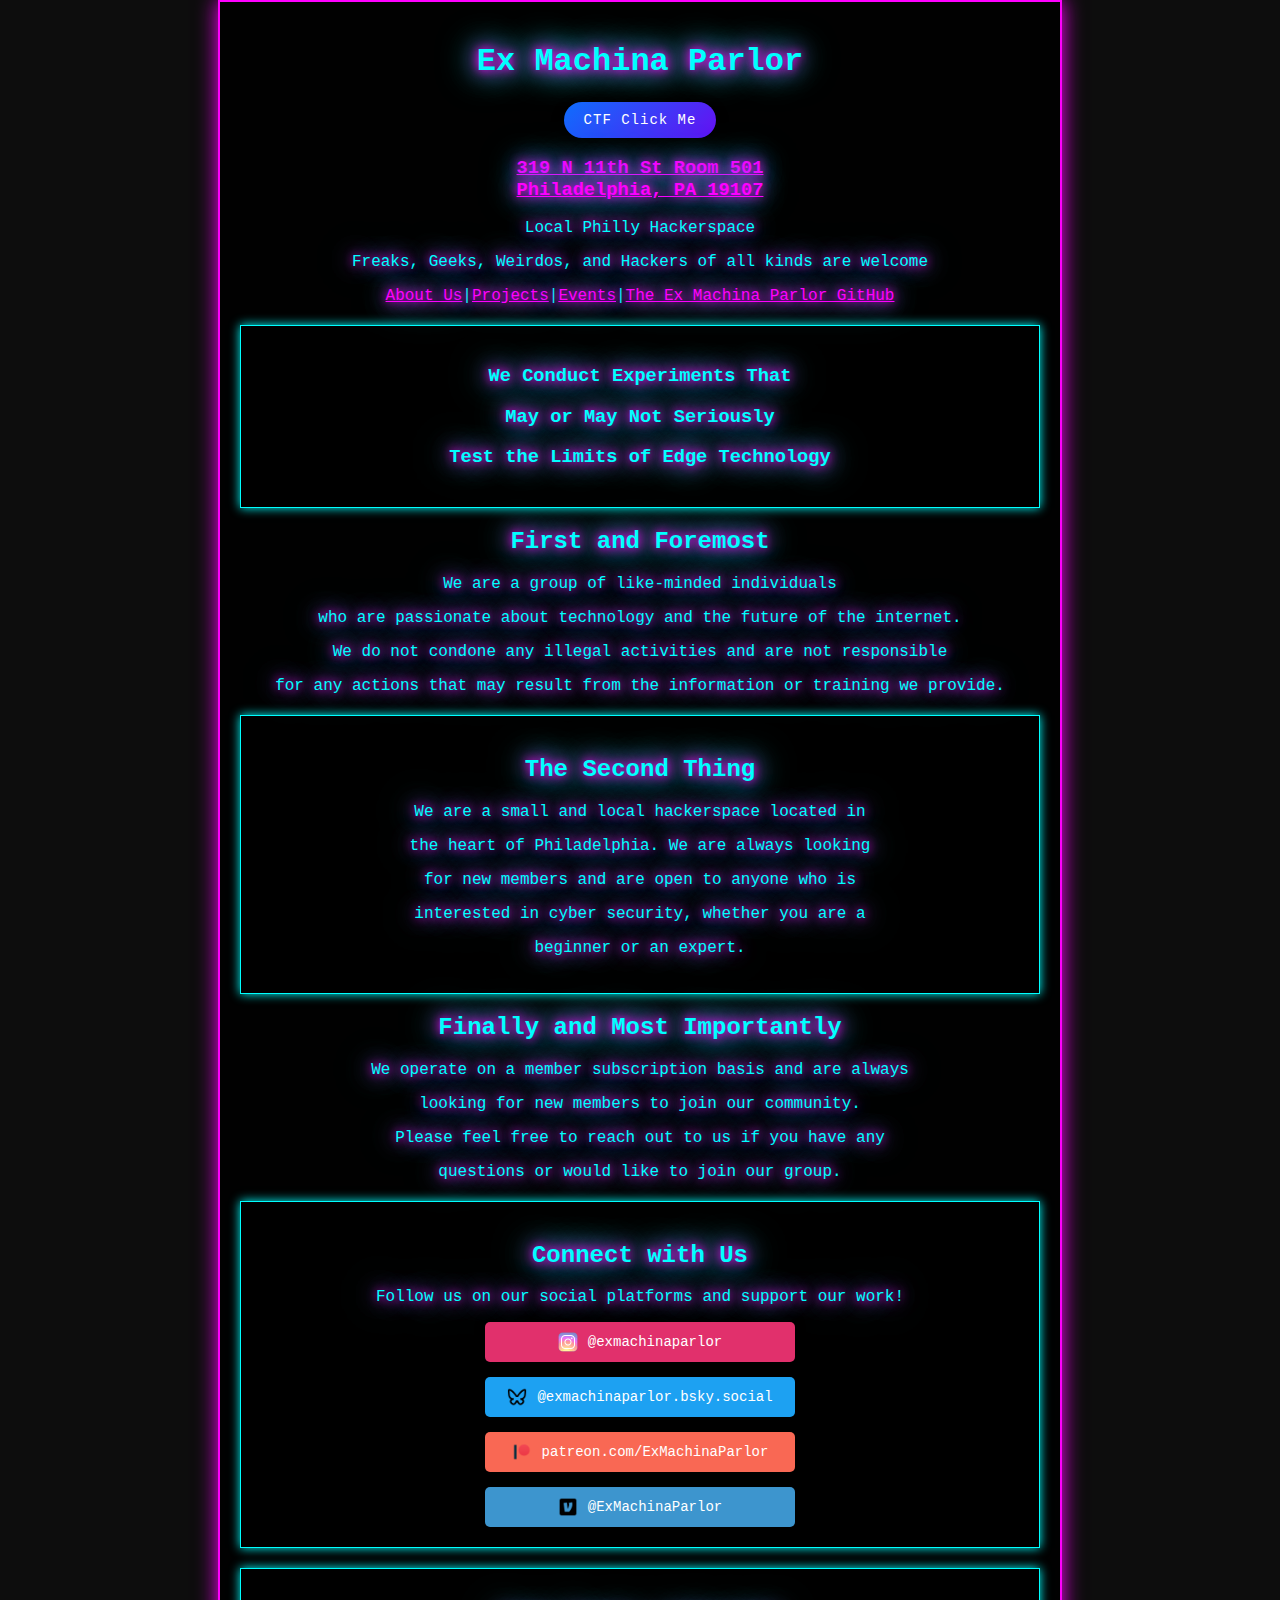
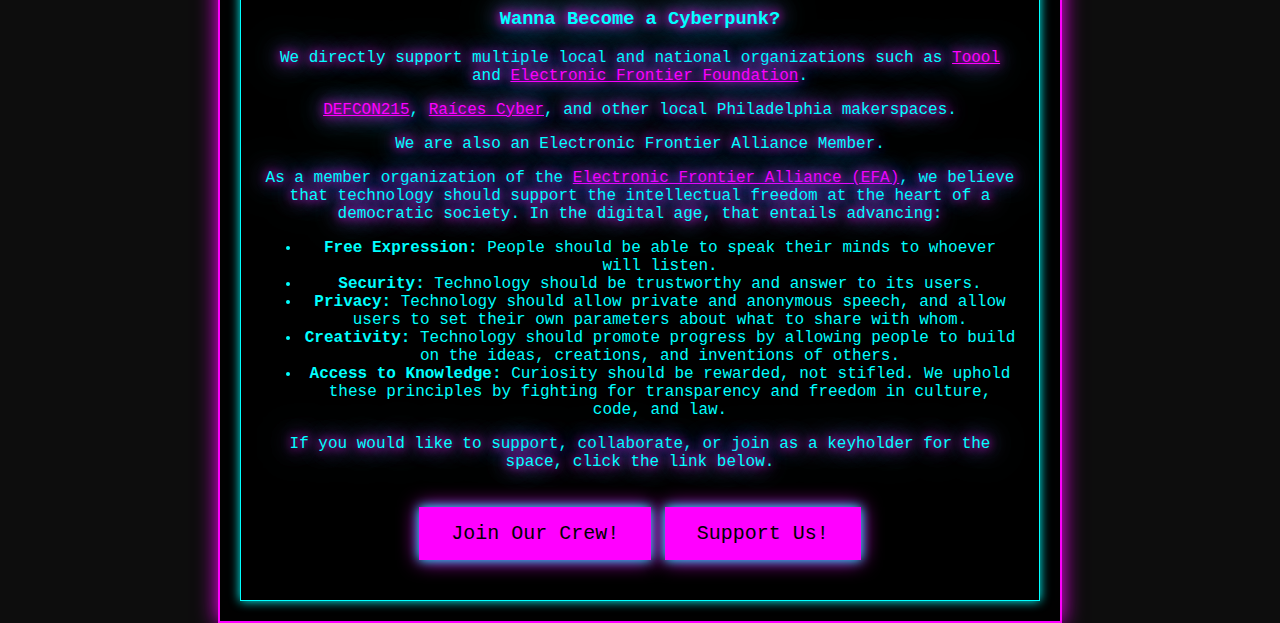
<file: index.html>
<!DOCTYPE html>
<html lang="en">
  <head>
    <meta charset="UTF-8" />
    <meta name="viewport" content="width=device-width, initial-scale=1.0" />
    <title>Ex Machina Parlor</title>
    <link rel="stylesheet" href="assets/css/styles.css" />
  </head>
  <body class="is-preload">
    <div class="container">
      <!-- Title -->
      <h1>Ex Machina Parlor</h1>
       <!-- Custom Secret Button -->
       <button id="secretButton" class="hidden-button">CTF Click Me</button>

      <h3>
        <a href="https://maps.app.goo.gl/vNtWz2ZEF1r9nkt77"
          >319 N 11th St Room 501<br />Philadelphia, PA 19107</a
        >
      </h3>
      <p>Local Philly Hackerspace</p>
      <p>Freaks, Geeks, Weirdos, and Hackers of all kinds are welcome</p>
      <p>
        <a href="index.html">About Us</a>|<a href="projects.html">Projects</a
        >|<a href="events.html">Events</a>|<a
          href="https://github.com/ExMachinaParlor"
          >The Ex Machina Parlor GitHub</a
        >
      </p>
      <p></p>

      <div class="terminal">
        <h3>
          We Conduct Experiments That
          <p>May or May Not Seriously</p>
          <p>Test the Limits of Edge Technology</p>
        </h3>
      </div>

      <h2>First and Foremost</h2>
      <p>We are a group of like-minded individuals</p>
      <p>who are passionate about technology and the future of the internet.</p>
      <p>We do not condone any illegal activities and are not responsible</p>
      <p>
        for any actions that may result from the information or training we
        provide.
      </p>

      <div class="terminal">
        <h2>The Second Thing</h2>
        <p>We are a small and local hackerspace located in</p>
        <p>the heart of Philadelphia. We are always looking</p>
        <p>for new members and are open to anyone who is</p>
        <p>interested in cyber security, whether you are a</p>
        <p>beginner or an expert.</p>
      </div>

      <h2>Finally and Most Importantly</h2>
      <p>We operate on a member subscription basis and are always</p>
      <p>looking for new members to join our community.</p>
      <p>Please feel free to reach out to us if you have any</p>
      <p>questions or would like to join our group.</p>

      <div class="terminal">
        <h2>Connect with Us</h2>
        <p>Follow us on our social platforms and support our work!</p>
        <div class="social-buttons">
          <!-- Instagram -->
          <a href="https://www.instagram.com/exmachinaparlor" target="_blank" class="social-button instagram">
            <img src="assets/icons/instagram.png" alt="Instagram" /> @exmachinaparlor
          </a>
          <!-- Bluesky -->
          <a href="https://bsky.app/profile/exmachinaparlor.bsky.social" target="_blank" class="social-button bluesky">
            <img src="assets/icons/bluesky.png" alt="Bluesky" /> @exmachinaparlor.bsky.social
          </a>
          <!-- Patreon -->
          <a href="https://patreon.com/ExMachinaParlor" target="_blank" class="social-button patreon">
            <img src="assets/icons/patreon.png" alt="Patreon" /> patreon.com/ExMachinaParlor
          </a>
          <!-- Venmo -->
          <a href="https://venmo.com/ExMachinaParlor" target="_blank" class="social-button venmo">
            <img src="assets/icons/venmo.png" alt="Venmo" /> @ExMachinaParlor
          </a>
        </div>
      </div>
      
      
      <div class="terminal">
        <h3>Wanna Become a Cyberpunk?</h3>
        <p>
          We directly support multiple local and national organizations such as
          <a href="https://www.toool.us/" target="_blank" rel="noopener noreferrer">Toool</a> and 
          <a href="https://www.eff.org/" target="_blank" rel="noopener noreferrer">Electronic Frontier Foundation</a>.
        </p>
        <p>
          <a href="https://dc215.org/" target="_blank" rel="noopener noreferrer">DEFCON215</a>, 
          <a href="https://www.raicescyber.org/philadelphia-chapter" target="_blank" rel="noopener noreferrer">Raíces Cyber</a>, 
          and other local Philadelphia makerspaces.
        </p>
        <p>We are also an Electronic Frontier Alliance Member.</p>
        
        <p>
          As a member organization of the 
          <a href="https://www.eff.org/fight" target="_blank" rel="noopener noreferrer">Electronic Frontier Alliance (EFA)</a>, 
          we believe that technology should support the intellectual freedom at the heart of a democratic society. In the digital age, that entails advancing:
        </p>
      
        <ul>
          <li><strong>Free Expression:</strong> People should be able to speak their minds to whoever will listen.</li>
          <li><strong>Security:</strong> Technology should be trustworthy and answer to its users.</li>
          <li><strong>Privacy:</strong> Technology should allow private and anonymous speech, and allow users to set their own parameters about what to share with whom.</li>
          <li><strong>Creativity:</strong> Technology should promote progress by allowing people to build on the ideas, creations, and inventions of others.</li>
          <li><strong>Access to Knowledge:</strong> Curiosity should be rewarded, not stifled. We uphold these principles by fighting for transparency and freedom in culture, code, and law.</li>
        </ul>
      
        <p>If you would like to support, collaborate, or join as a keyholder for the space, click the link below.</p>
      
        <button
          class="email-button"
          onclick="location.href='mailto:thetooolbox@proton.me'"
        >
          Join Our Crew!
        </button>
        <button
          class="venmo-button"
          onclick="location.href='https://venmo.com/ExMachinaParlor'"
        >
          Support Us!
        </button>
      </div>      
    </div>
    <script src="assets/js/main.js"></script>
  </body>
</html>
</file>
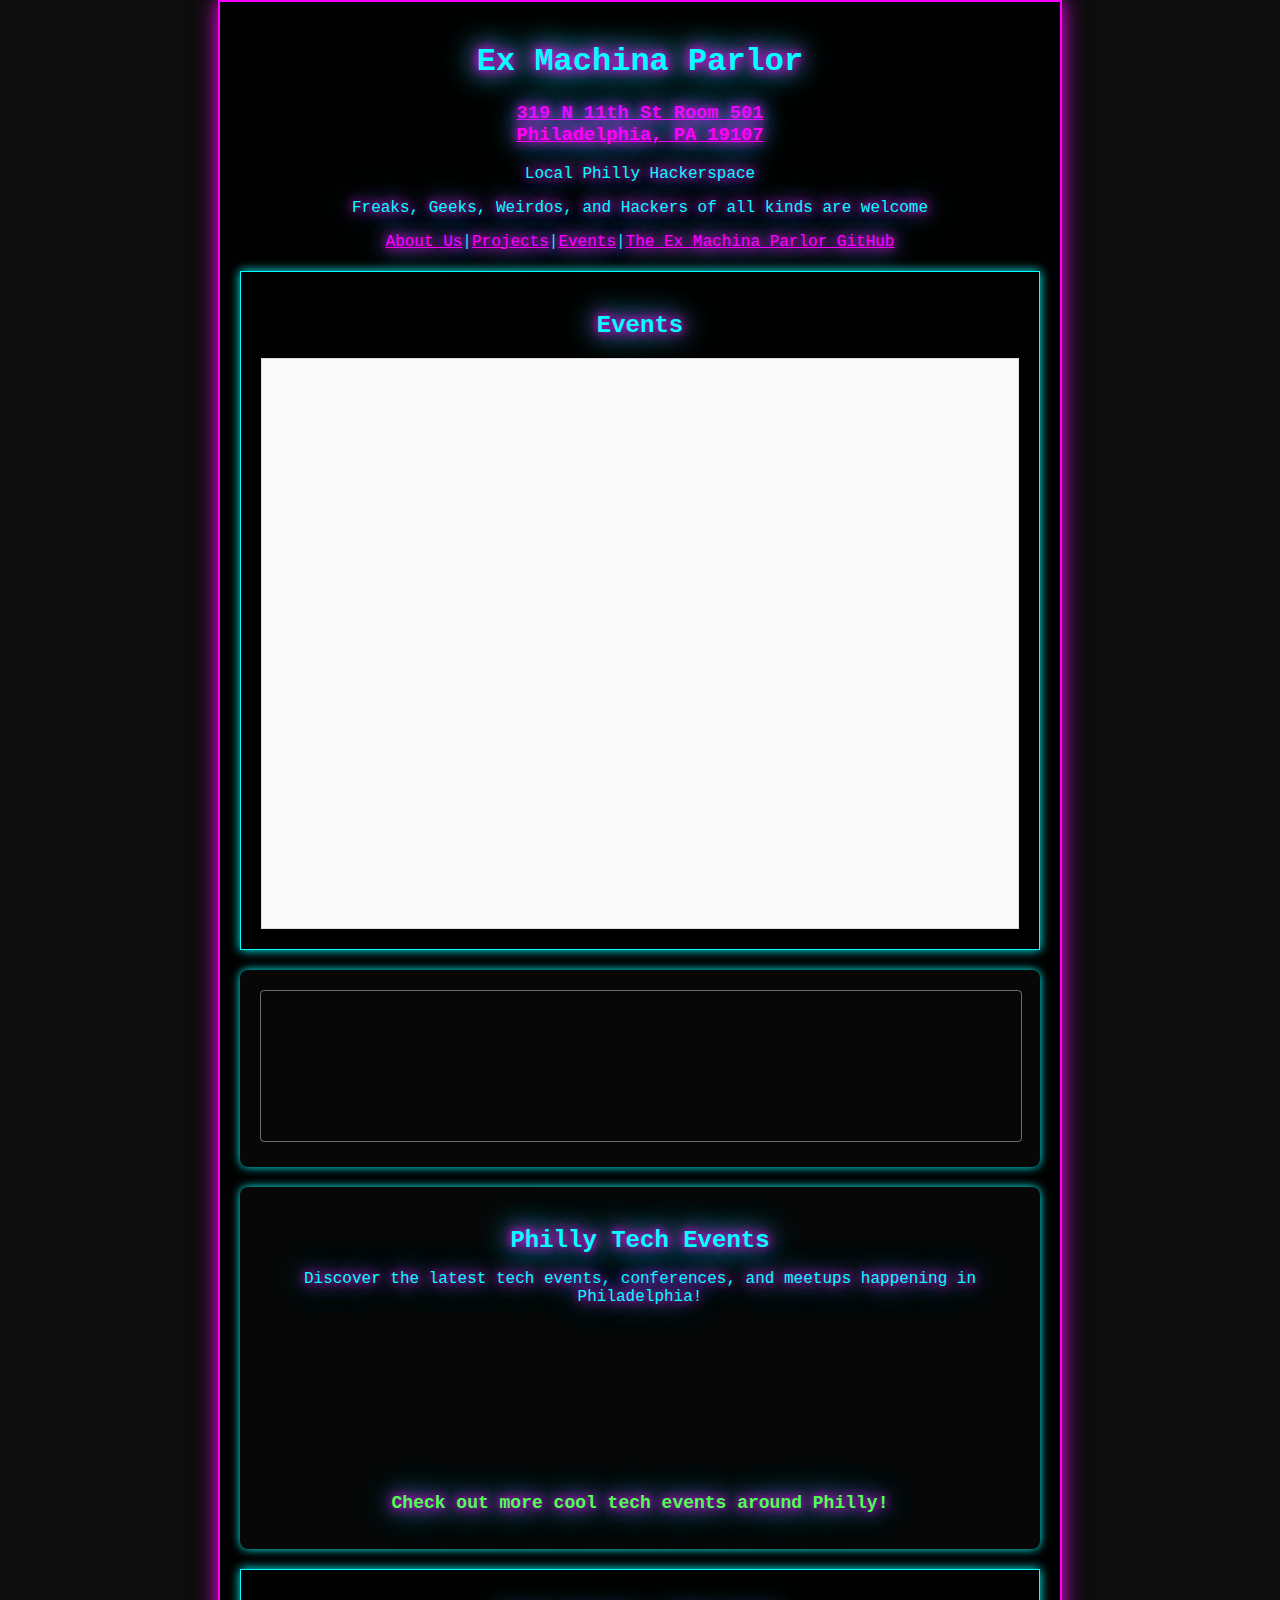
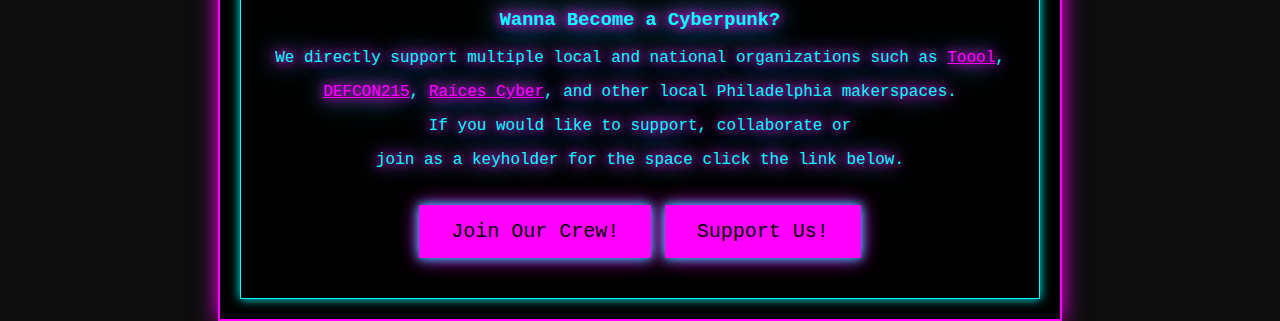
<file: events.html>
<!DOCTYPE html>
<html lang="en">
<head>
    <meta charset="UTF-8">
    <meta name="viewport" content="width=device-width, initial-scale=1.0">
    <title>Ex Machina Parlor</title>
    <link rel="stylesheet" href="assets/css/styles.css">
        
</head>
<body>
    <div class="container">
        <h1>Ex Machina Parlor</h1>
        <h3><a href="https://maps.app.goo.gl/vNtWz2ZEF1r9nkt77">319 N 11th St Room 501<br>Philadelphia, PA 19107</a></h3>
        <p>Local Philly Hackerspace</p>
        <p>Freaks, Geeks, Weirdos, and Hackers of all kinds are welcome</p>
        <p><a href="index.html">About Us</a>|<a href="projects.html">Projects</a>|<a href="events.html">Events</a>|<a href="https://github.com/ExMachinaParlor">The Ex Machina Parlor GitHub</a></p>
        <p></p>

        <div class="terminal">
            <h2>Events</h2>
            <!-- Responsive Google Calendar Embed using Flexbox -->
            <div class="calendar-container">
                <iframe src="https://calendar.google.com/calendar/embed?src=5b2744a038e16fed0727cbe46e08ba33c905b41e4b34ab287ae0dadfa91e8310%40group.calendar.google.com&ctz=America%2FNew_York" style="border: 0" width="800" height="600" frameborder="0" scrolling="no"></iframe>
            </div>
        </div>
        
        <div class="tech-events">
            <iframe
            src="https://lu.ma/embed/calendar/cal-sNMFhXgMsglHtBu/events"
            width="600"
            height="450"
            frameborder="0"
            style="border: 1px solid #bfcbda88; border-radius: 4px;"
            allowfullscreen=""
            aria-hidden="false"
            tabindex="0"
          ></iframe>
        </div>
        
        <div class="tech-events">
            <h2>Philly Tech Events</h2>
            <p>Discover the latest tech events, conferences, and meetups happening in Philadelphia!</p>
        
            <!-- Embed the Philly Tech Calendar -->
            <div class="iframe-container">
                <iframe src="https://phillytechcalendar.com/" 
                    width="100%" 
                    height="600" 
                    style="border:none;" 
                    allowfullscreen>
                </iframe>
            </div>
        
            <!-- Link to the Philly Tech Calendar -->
            <p>
                <a href="https://phillytechcalendar.com/" target="_blank">
                    Check out more cool tech events around Philly!
                </a>
            </p>
        </div>
        


        <div class="terminal">
            <h3>Wanna Become a Cyberpunk?</h3>
            <p>We directly support multiple local and national organizations such as <a href="https://www.toool.us/">Toool</a>, </p>  
            <p><a href="https://dc215.org/">DEFCON215</a>, <a href="https://www.raicescyber.org/philadelphia-chapter">Raíces Cyber</a>, and other local Philadelphia makerspaces.</p> 
            <p>If you would like to support, collaborate or</p> 
            <p>join as a keyholder for the space click the link below.</p>

            <button class="email-button" onclick="location.href='mailto:thetooolbox@proton.me'">Join Our Crew!</button>
            <button class="venmo-button" onclick="location.href='https://venmo.com/ExMachinaParlor'">Support Us!</button>                   
        </div>
    </div>
</body>
</html>
</file>
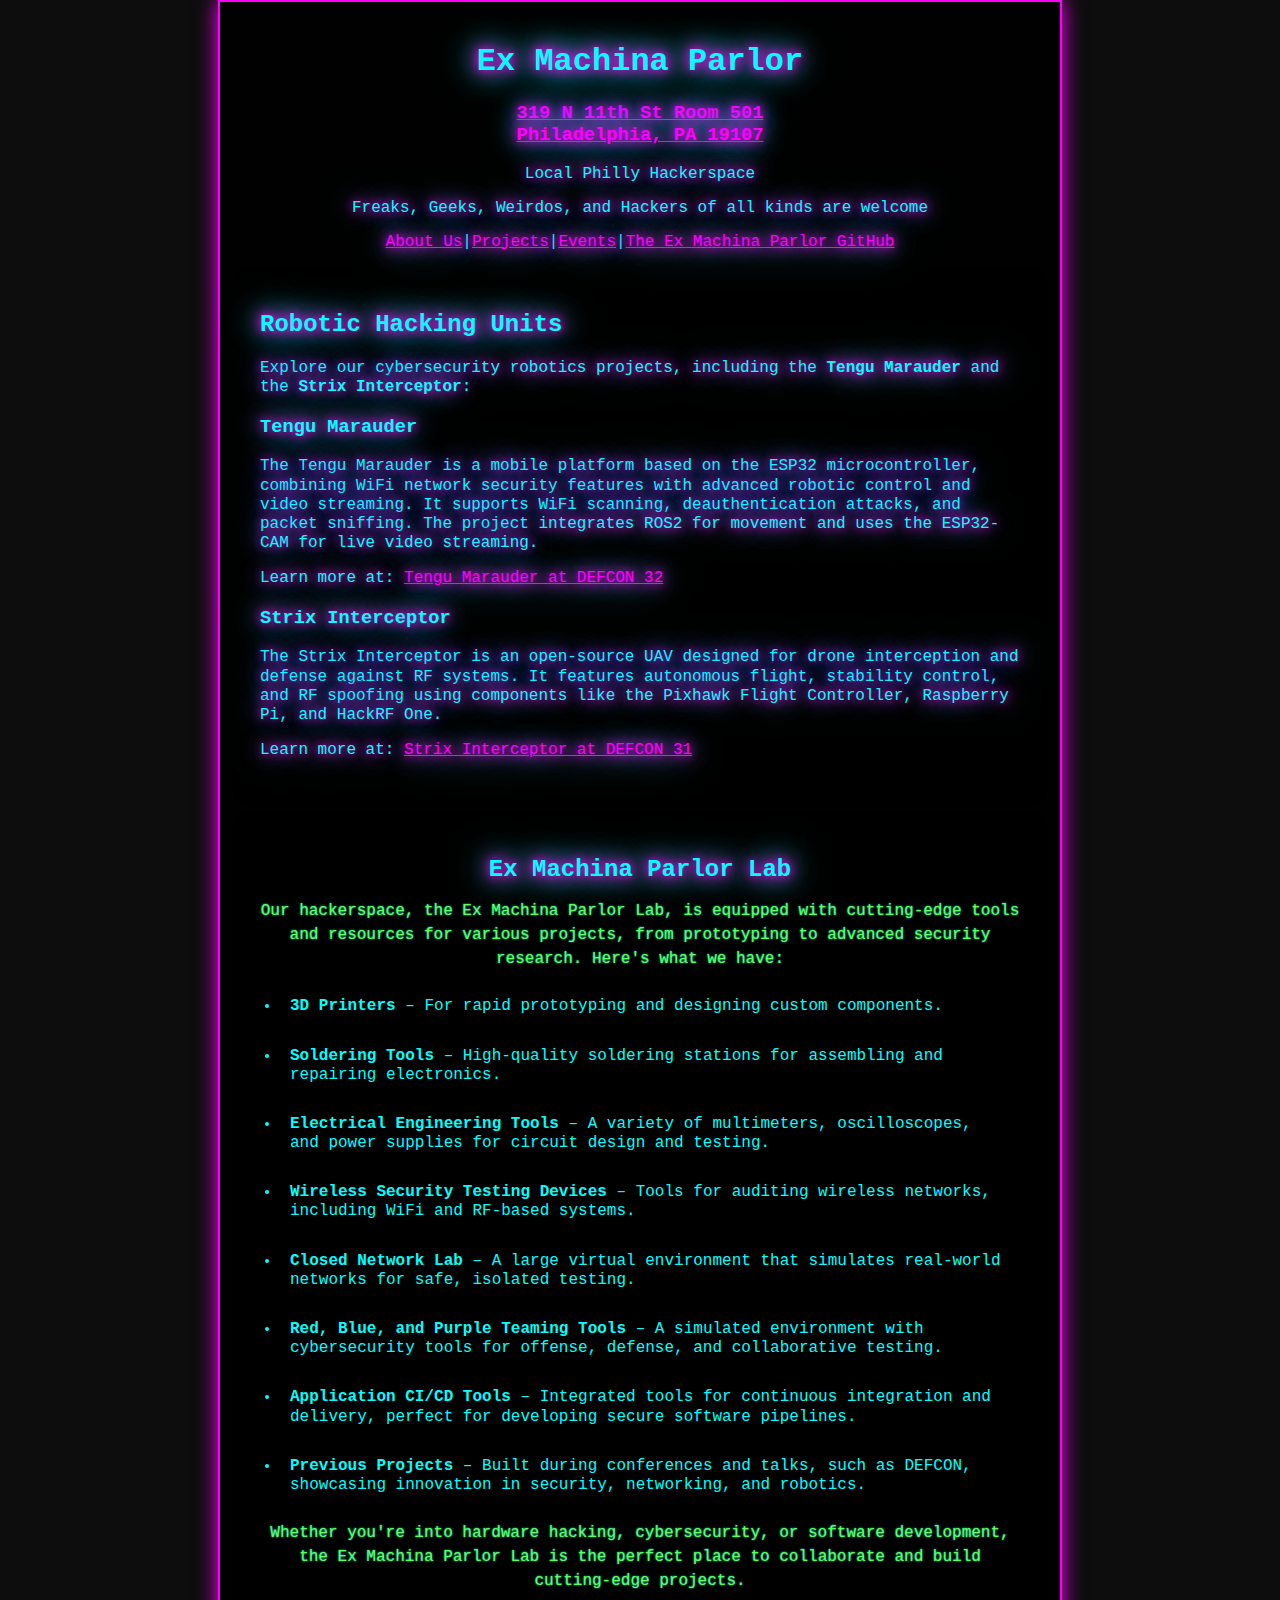
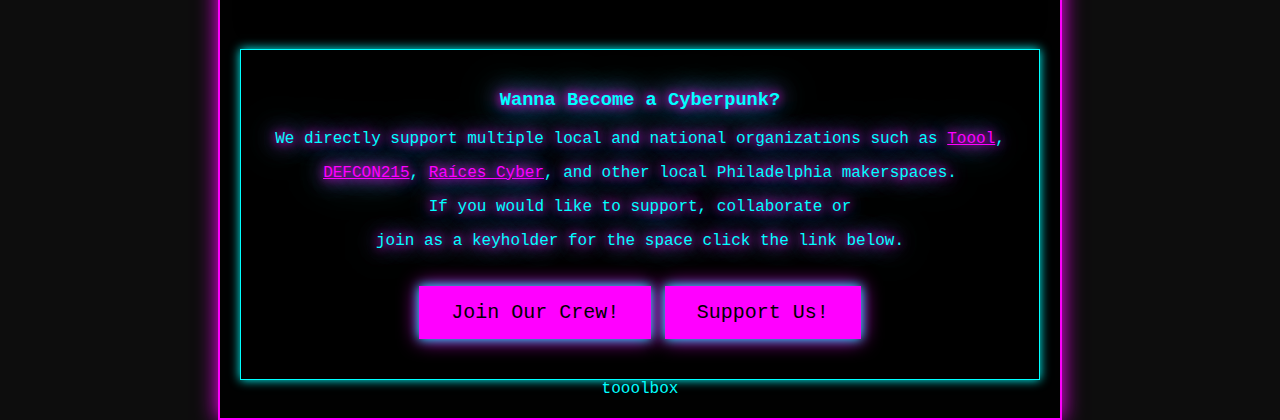
<file: projects.html>
<!DOCTYPE html>
<html lang="en">
<head>
    <meta charset="UTF-8">
    <meta name="viewport" content="width=device-width, initial-scale=1.0">
    <title>Ex Machina Parlor</title>
    <link rel="stylesheet" href="assets/css/styles.css">
        
</head>
<body>
    <div class="container">
        <h1>Ex Machina Parlor</h1>
        <h3><a href="https://maps.app.goo.gl/vNtWz2ZEF1r9nkt77">319 N 11th St Room 501<br>Philadelphia, PA 19107</a></h3>
        <p>Local Philly Hackerspace</p>
        <p>Freaks, Geeks, Weirdos, and Hackers of all kinds are welcome</p>
        <p><a href="index.html">About Us</a>|<a href="projects.html">Projects</a>|<a href="events.html">Events</a>|<a href="https://github.com/ExMachinaParlor">The Ex Machina Parlor GitHub</a></p>
        <p></p> 

      <div class="robotics">
                <h2>Robotic Hacking Units</h2>
                <p>Explore our cybersecurity robotics projects, including the <strong>Tengu Marauder</strong> and the <strong>Strix Interceptor</strong>:</p>
                
                <h3>Tengu Marauder</h3>
                <p>
                    The Tengu Marauder is a mobile platform based on the ESP32 microcontroller, 
                    combining WiFi network security features with advanced robotic control and 
                    video streaming. It supports WiFi scanning, deauthentication attacks, and 
                    packet sniffing. The project integrates ROS2 for movement and uses the ESP32-CAM 
                    for live video streaming. 
                </p>
                <p>
                    Learn more at: 
                    <a href="https://infocondb.org/con/def-con/def-con-32/tengu-marauder" target="_blank">
                        Tengu Marauder at DEFCON 32
                    </a>
                </p>
            
                <h3>Strix Interceptor</h3>
                <p>
                    The Strix Interceptor is an open-source UAV designed for drone interception 
                    and defense against RF systems. It features autonomous flight, stability control, 
                    and RF spoofing using components like the Pixhawk Flight Controller, 
                    Raspberry Pi, and HackRF One.
                </p>
                <p>
                    Learn more at: 
                    <a href="https://infocondb.org/con/def-con/def-con-31/strix-interceptor" target="_blank">
                        Strix Interceptor at DEFCON 31
                    </a>
                </p>
            </div>

        
            <div class="lab-details">
                <h2>Ex Machina Parlor Lab</h2>
                <p>Our hackerspace, the Ex Machina Parlor Lab, is equipped with cutting-edge tools and resources for various projects, from prototyping to advanced security research. Here's what we have:</p>
                
                <ul>
                    <li><strong>3D Printers</strong> – For rapid prototyping and designing custom components.</li>
                    <li><strong>Soldering Tools</strong> – High-quality soldering stations for assembling and repairing electronics.</li>
                    <li><strong>Electrical Engineering Tools</strong> – A variety of multimeters, oscilloscopes, and power supplies for circuit design and testing.</li>
                    <li><strong>Wireless Security Testing Devices</strong> – Tools for auditing wireless networks, including WiFi and RF-based systems.</li>
                    <li><strong>Closed Network Lab</strong> – A large virtual environment that simulates real-world networks for safe, isolated testing.</li>
                    <li><strong>Red, Blue, and Purple Teaming Tools</strong> – A simulated environment with cybersecurity tools for offense, defense, and collaborative testing.</li>
                    <li><strong>Application CI/CD Tools</strong> – Integrated tools for continuous integration and delivery, perfect for developing secure software pipelines.</li>
                    <li><strong>Previous Projects</strong> – Built during conferences and talks, such as DEFCON, showcasing innovation in security, networking, and robotics.</li>
                </ul>
            
                <p>Whether you're into hardware hacking, cybersecurity, or software development, the Ex Machina Parlor Lab is the perfect place to collaborate and build cutting-edge projects.</p>
            </div>
            

        <div class="terminal">
            <h3>Wanna Become a Cyberpunk?</h3>
            <p>We directly support multiple local and national organizations such as <a href="https://www.toool.us/">Toool</a>, </p>  
            <p><a href="https://dc215.org/">DEFCON215</a>, <a href="https://www.raicescyber.org/philadelphia-chapter">Raíces Cyber</a>, and other local Philadelphia makerspaces.</p> 
            <p>If you would like to support, collaborate or</p> 
            <p>join as a keyholder for the space click the link below.</p>

            <button class="email-button" onclick="location.href='mailto:thetooolbox@proton.me'">Join Our Crew!</button>
            <button class="venmo-button" onclick="location.href='https://venmo.com/ExMachinaParlor'">Support Us!</button>                   
        </div>tooolbox
    </div>
</body>
</html>
</file>
<file: assets/css/styles.css>
/* Base Styles */
body {
    background-color: #0d0d0d;
    color: #00ffff;
    font-family: 'Lucida Console', 'Courier New', Courier, monospace;
    margin: 0;
    padding: 0;
    display: flex;
    justify-content: center;
    align-items: center;
    height: 100vh;
}

/* Container Styles */
.container {
    width: 80%;
    max-width: 800px;
    margin: auto;
    border: 2px solid #ff00ff;
    padding: 20px;
    box-shadow: 0 0 20px #ff00ff;
    background: rgba(0, 0, 0, 0.9);
    text-align: center;
}

/* Typography */
h1, h2, h3, p {
    text-shadow: 0 0 10px #ff00ff, 0 0 20px #ff00ff, 0 0 30px #00ffff, 0 0 40px #00ffff;
}

a {
    color: #ff00ff;
    text-decoration: underline;
}

a:hover {
    text-decoration: underline;
    color: #00ffff;
}

/* Terminal Section */
.terminal {
    background-color: #000000;
    border: 1px solid #00ffff;
    padding: 20px;
    box-shadow: 0 0 10px #00ffff;
    font-family: 'Lucida Console', 'Courier New', Courier, monospace;
    margin-top: 20px;
    max-width: 100%; /* Ensure terminal stays within parent container */
    overflow: hidden; /* Prevent content from overflowing */
    box-sizing: border-box; /* Include padding in the terminal's width */
    
    
}

/* Buttons */
.email-button, .venmo-button {
    background-color: #ff00ff;
    border: none;
    color: #000000;
    padding: 15px 32px;
    text-align: center;
    text-decoration: none;
    display: inline-block;
    font-family: 'Lucida Console', 'Courier New', Courier, monospace;
    font-size: 20px;
    margin: 20px 2px;
    cursor: pointer;
    box-shadow: 0 0 10px #00ffff, 0 0 20px #ff00ff;
    transition: all 0.3s ease;
}

.email-button:hover, .venmo-button:hover {
    background-color: #00ffff;
    color: #ff00ff;
    box-shadow: 0 0 20px #00ffff, 0 0 40px #ff00ff;
}

/* Robotics Section */
.robotics {
    background-color: #000000;
    text-shadow: 0px 0px 2px rgb(45, 255, 237);
    padding: 20px;
    line-height: 1.2;
    text-align: left;
    border-radius: 8px;
    margin: 20px 0;
    box-shadow: 0 4px 8px rgba(0, 0, 0, 0.1);
}

/* Calendar Section */
.calendar-container {
    position: relative;
    padding-bottom: 75%;
    height: 0;
    overflow: hidden;
    max-width: 100%;
    background-color: #f9f9f9;
    border: 1px solid #ddd;
}

.calendar-container iframe {
    position: absolute;
    top: 0;
    left: 0;
    width: 100%;
    height: 100%;
    border: 0;
}

/* Tech Events Section */
.tech-events {
    background-color: #070707;
    padding: 20px;
    border-radius: 8px;
    text-align: center;
    box-shadow: 0 0 10px #00ffff;
    margin: 20px 0;
}

.tech-events h2 {
    margin-bottom: 10px;
}

.tech-events a {
    color: #4dff53;
    text-decoration: none;
    font-weight: bold;
    font-size: 18px;
}

.tech-events a:hover {
    text-decoration: underline;
}

/* Ensure iframe fits within mobile borders */
.tech-events iframe {
    width: 100%;
    max-width: 100%; /* Prevent it from exceeding container width */
    height: auto; /* Maintain aspect ratio */
    border: none; /* Optional: remove iframe border */
}

/* Add padding for smaller screens */
@media (max-width: 768px) {
    .tech-events {
        padding: 15px;
    }
    .tech-events iframe {
        padding: 0;
    }
}

/* Lab Details Section */
.lab-details {
    background-color: #000000;
    padding: 20px;
    border-radius: 8px;
    margin: 20px 0;
    box-shadow: 0 4px 8px rgba(0, 0, 0, 0.1);
}

.lab-details h2 {
    margin-bottom: 15px;
}

.lab-details ul {
    list-style-type: disc;
    padding-left: 20px;
    margin-bottom: 5px;
    line-height: 1.2;
    text-align: left;
}

.lab-details ul li {
    margin-bottom: 10px;
    padding: 10px;
}

.lab-details p {
    font-size: 16px;
    text-align: center;
    line-height: 1.5;
    text-shadow: 0px 0px 2px rgb(45, 255, 237);
    color: rgb(92, 255, 92);
}

/* Secret Button */
.hidden-button {
    background: linear-gradient(135deg, #0d6efd, #6610f2);
    border: none;
    color: white;
    padding: 10px 20px;
    font-size: 14px;
    border-radius: 50px;
    cursor: pointer;
    font-family: 'Courier New', Courier, monospace;
    letter-spacing: 1px;
    box-shadow: 0px 4px 15px rgba(0, 0, 0, 0.2);
    transition: background 0.3s, box-shadow 0.3s;
}

.hidden-button:hover {
    background: linear-gradient(135deg, #6610f2, #0d6efd);
    box-shadow: 0px 6px 20px rgba(0, 0, 0, 0.4);
}

/* Constrain Social Media Buttons Inside Terminal */
.social-buttons {
    display: flex;
    flex-direction: column; /* Stack buttons vertically */
    align-items: center; /* Center-align buttons */
    gap: 15px; /* Space between buttons */
    margin: 0 auto; /* Center the entire group */
    max-width: 300px; /* Limit width for better alignment */
    width: 100%; /* Responsive width */
    box-sizing: border-box; /* Include padding in calculations */
}

/* Styling for individual buttons */
.social-button {
    text-decoration: none;
    color: #fff;
    display: flex;
    align-items: center;
    justify-content: center; /* Center text and icon */
    gap: 10px;
    background-color: #222;
    padding: 10px 15px;
    border-radius: 5px;
    transition: background-color 0.3s ease, transform 0.3s ease;
    box-shadow: 0 0 10px rgba(0, 0, 0, 0.5);
    width: 100%; /* Full width of container */
    max-width: 280px; /* Limit maximum button width */
    font-size: 14px; /* Adjust text size for readability */
    text-align: center; /* Align text for multi-line buttons */
    word-wrap: break-word; /* Ensure text wraps within button */
    white-space: normal; /* Allow text to wrap to the next line */
    overflow-wrap: break-word; /* Break long words if necessary */
}

/* Adjusting icon size */
.social-button img {
    width: 20px;
    height: 20px;
}

/* Hover effect */
.social-button:hover {
    transform: scale(1.05); /* Subtle zoom effect */
    box-shadow: 0 0 15px #00ffff;
}

/* Platform-Specific Colors */
.social-button.instagram {
    background-color: #e1306c;
}

.social-button.instagram:hover {
    background-color: #d62463;
}

.social-button.bluesky {
    background-color: #1da1f2;
}

.social-button.bluesky:hover {
    background-color: #0d8bd1;
}

.social-button.patreon {
    background-color: #f96854;
}

.social-button.patreon:hover {
    background-color: #e45748;
}

.social-button.venmo {
    background-color: #3d95ce;
}

.social-button.venmo:hover {
    background-color: #357abf;
}

/* Responsive Design for Smaller Screens */
@media (max-width: 400px) {
    .social-buttons {
        gap: 10px; /* Reduce gap for smaller screens */
    }

    .social-button {
        padding: 8px 12px; /* Adjust padding for compact design */
        font-size: 12px; /* Smaller text for smaller displays */
    }

    .social-button img {
        width: 18px; /* Reduce icon size */
        height: 18px;
    }
}
</file>
